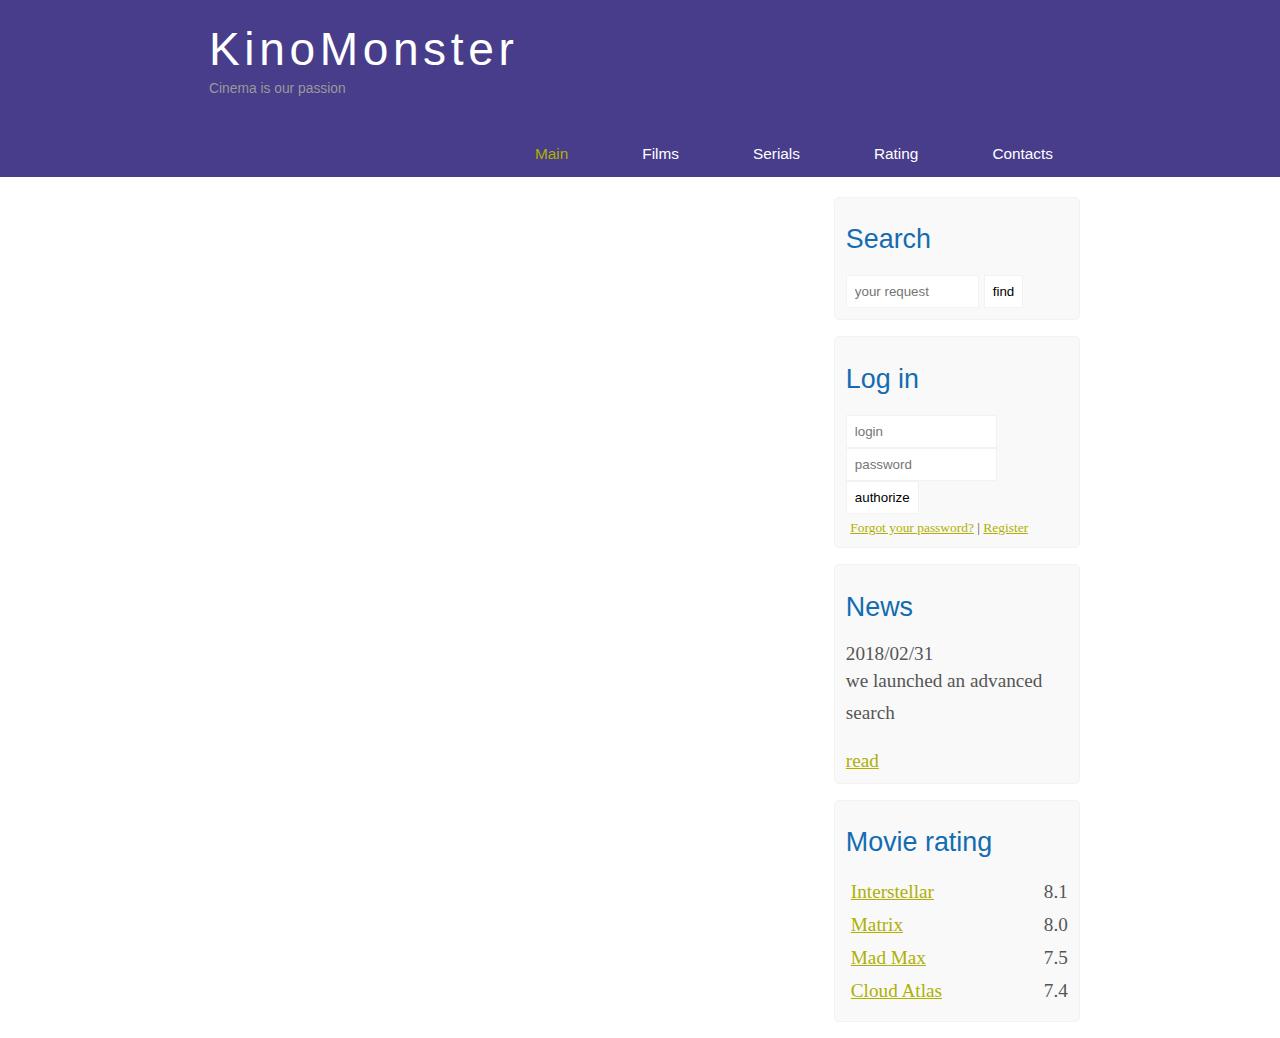
<file: kinomonstr/Index.html>
<!DOCTYPE html>
<html lang="en">

<head>
  <meta charset="UTF-8">
  <meta name="viewport" content="width=device-width, initial-scale=1.0">
  <meta http-equiv="X-UA-Compatible" content="ie=edge">
  <meta name='description' content="Kinomoster - it's a portal about films" />
  <meta name="keywords" content="films, films online, hd" />
  <title>Document</title>
  <link rel="stylesheet" href="assets/css/style.css">
</head>

<body>
  <div class="main">
    <div class="header">
      <div class="logo">
        <div class="logo_text">
          <h1><a href="/">KinoMonster</a></h1>
          <h2>Cinema is our passion </h2>
        </div>
      </div>
      <div class="menubar">
        <ul class="menu">
          <li class="selected"><a href="#">Main</a></li>
          <li><a href="#">Films</a></li>
          <li><a href="#">Serials</a></li>
          <li><a href="#">Rating</a></li>
          <li><a href="#">Contacts</a></li>
        </ul>
      </div>
    </div>
    <div class="site_content">
      <div class="sidebar_container">
        <div class="sidebar">
          <h2>Search</h2>
          <form method="POST" action="#" id="search_form">
            <input type="search" name="search_field" placeholder="your request" />
            <input type="submit" class="btn" value="find" />
          </form>
        </div>
        <div class="sidebar">
          <h2>Log in</h2>
          <form method="POST" action="#" id="login">
            <input type="text" name="login_field" placeholder="login" />
            <input type="password" name="password_field" placeholder="password" />
            <input type="submit" class="btn" value="authorize" />
            <div class="lables_passreg_text">
              <span><a href="#">Forgot your password?</a></span> | <span><a href="#">Register</a></span>
            </div>
          </form>
        </div>
        <div class="sidebar">
          <h2>News</h2>
          <span>2018/02/31</span>
          <p>we launched an advanced search</p>
          <a href="#">read</a>
        </div>
        <div class="sidebar">
          <h2>Movie rating</h2>
          <ul>
            <li><a href="#">Interstellar</a><span class="rating_sidebar">8.1</span></li>
            <li><a href="#">Matrix</a><span class="rating_sidebar">8.0</span></li>
            <li><a href="#">Mad Max</a><span class="rating_sidebar">7.5</span></li>
            <li><a href="#">Cloud Atlas</a><span class="rating_sidebar">7.4</span></li>
          </ul>
        </div>
      </div>
    </div>
  </div>
</body>

</html>
</file>
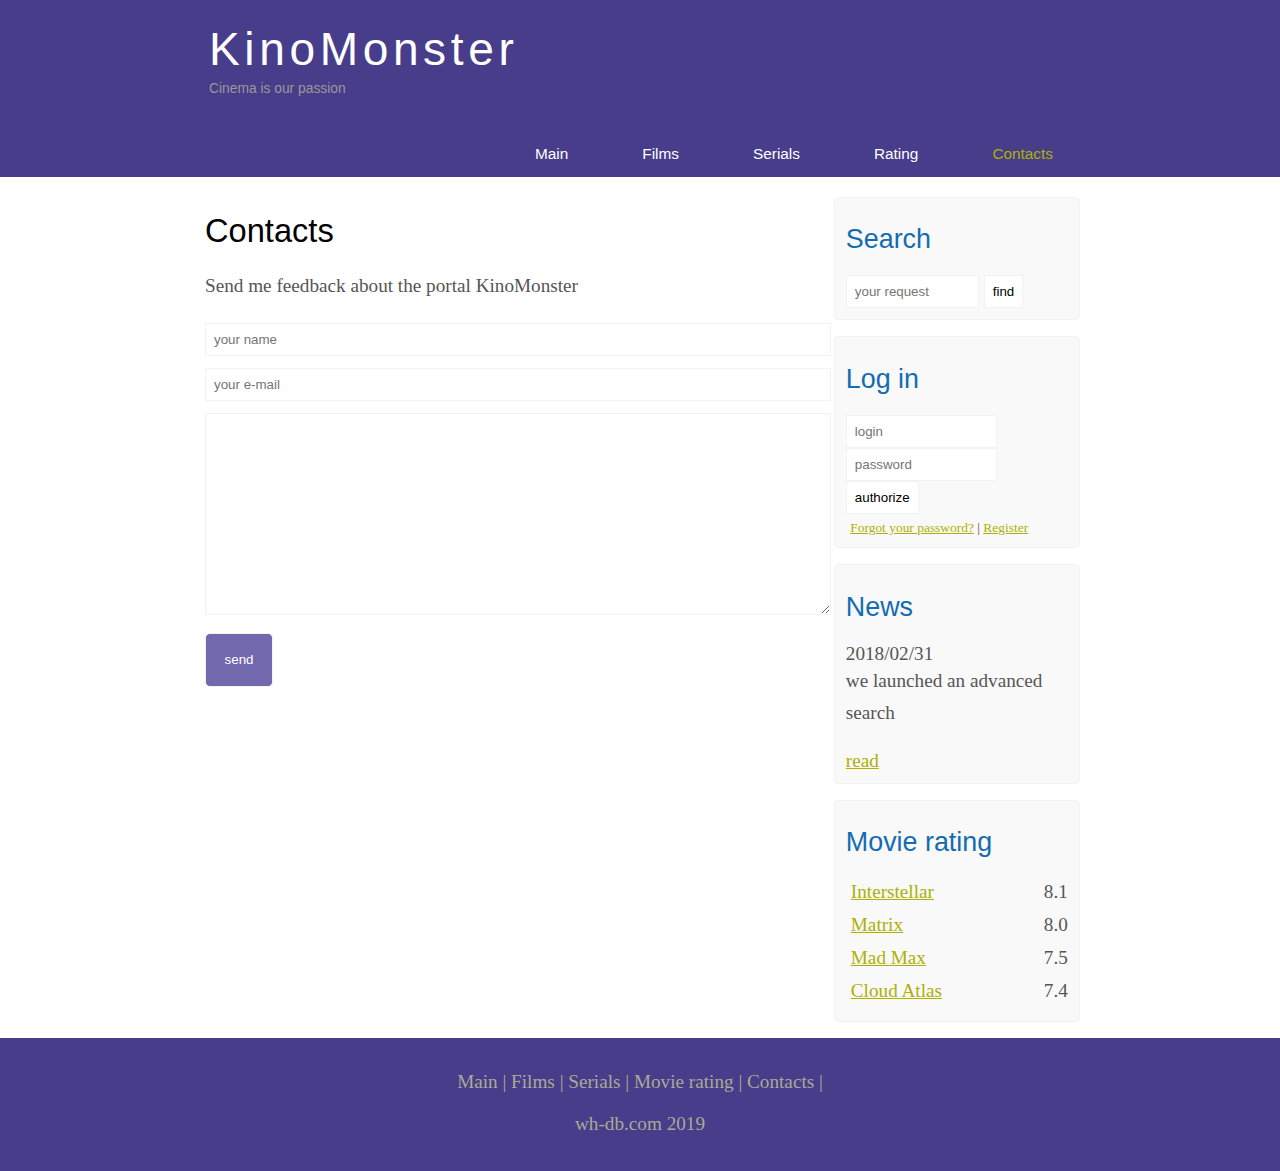
<file: kinomonstr/Contacts.html>
<!DOCTYPE html>
<html lang="en">

<head>
  <meta charset="UTF-8">
  <meta name="viewport" content="width=device-width, initial-scale=1.0">
  <meta http-equiv="X-UA-Compatible" content="ie=edge">
  <meta name='description' content="Kinomoster - it's a portal about films" />
  <meta name="keywords" content="films, films online, hd" />
  <title>Document</title>
  <link rel="stylesheet" href="assets/css/style.css">
</head>

<body>
  <div class="main">
    <div class="header">
      <div class="logo">
        <div class="logo_text">
          <h1><a href="/">KinoMonster</a></h1>
          <h2>Cinema is our passion </h2>
        </div>
      </div>
      <div class="menubar">
          <ul class="menu">
              <li><a href="Index.html">Main</a></li>
              <li><a href="Films.html">Films</a></li>
              <li><a href="#">Serials</a></li>
              <li><a href="Rating.html">Rating</a></li>
              <li class="selected"><a href="Contacts.html">Contacts</a></li>
            </ul>
      </div>
    </div>
    <div class="site_content">
      <div class="sidebar_container">
        <div class="sidebar">
          <h2>Search</h2>
          <form method="POST" action="#" id="search_form">
            <input type="search" name="search_field" placeholder="your request" />
            <input type="submit" class="btn" value="find" />
          </form>
        </div>
        <div class="sidebar">
          <h2>Log in</h2>
          <form method="POST" action="#" id="login">
            <input type="text" name="login_field" placeholder="login" />
            <input type="password" name="password_field" placeholder="password" />
            <input type="submit" class="btn" value="authorize" />
            <div class="lables_passreg_text">
              <span><a href="#">Forgot your password?</a></span> | <span><a href="#">Register</a></span>
            </div>
          </form>
        </div>
        <div class="sidebar">
          <h2>News</h2>
          <span>2018/02/31</span>
          <p>we launched an advanced search</p>
          <a href="#">read</a>
        </div>
        <div class="sidebar">
          <h2>Movie rating</h2>
          <ul>
            <li><a href="Show.html">Interstellar</a><span class="rating_sidebar">8.1</span></li>
            <li><a href="#">Matrix</a><span class="rating_sidebar">8.0</span></li>
            <li><a href="#">Mad Max</a><span class="rating_sidebar">7.5</span></li>
            <li><a href="#">Cloud Atlas</a><span class="rating_sidebar">7.4</span></li>
          </ul>
        </div>
      </div>
      <div class="content">
      
        <h1>Contacts</h1>
        
        <p>Send me feedback about the portal KinoMonster</p>
        <div class="send">
          <form method="post" action="#" id="review">
            <input type="text" name="review_name" placeholder="your name">
            <input type="text" name="review_name" placeholder="your e-mail">
            <textarea name="review_text"></textarea>
            <input type="submit" value="send">
          </form>
        </div>
      </div>
    </div>
    <div class="footer">
      <p>
          <a href="Index.html">Main</a> |
          <a href="Films.html">Films</a> |
          <a href="#">Serials</a> |
          <a href="Rating.html">Movie rating</a> |
          <a href="Contacts.html">Contacts</a> |
      </p>
      <p>wh-db.com 2019</p>
    </div>
  </div>
</body>

</html>
</file>
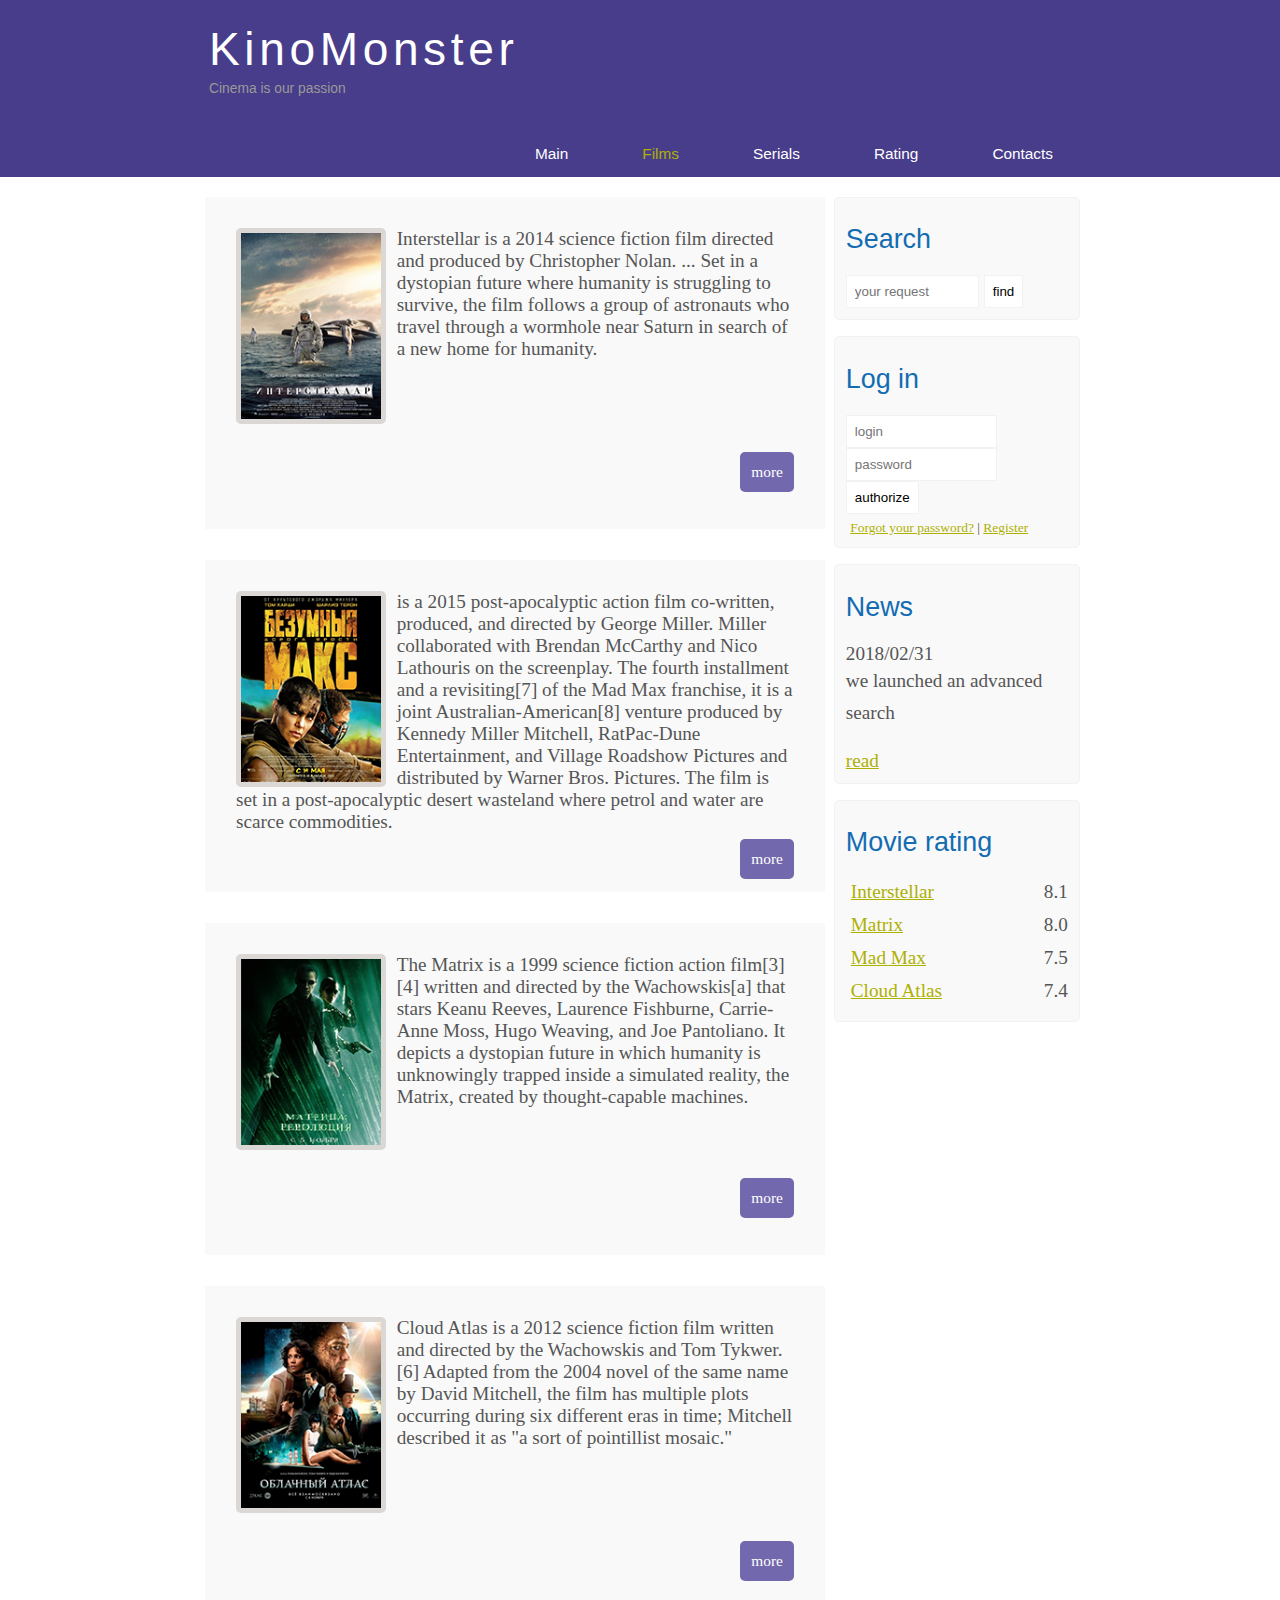
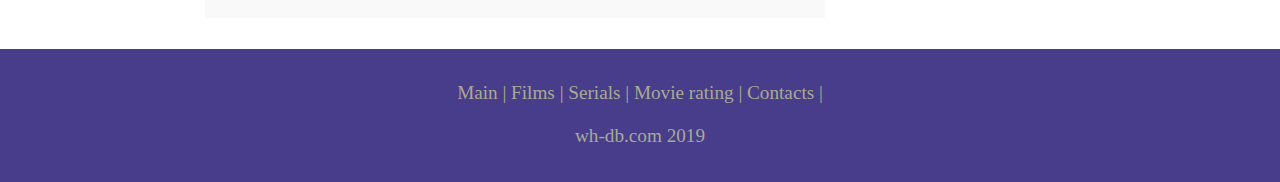
<file: kinomonstr/Films.html>
<!DOCTYPE html>
<html lang="en">

<head>
  <meta charset="UTF-8">
  <meta name="viewport" content="width=device-width, initial-scale=1.0">
  <meta http-equiv="X-UA-Compatible" content="ie=edge">
  <meta name='description' content="Kinomoster - it's a portal about films" />
  <meta name="keywords" content="films, films online, hd" />
  <title>Document</title>
  <link rel="stylesheet" href="assets/css/style.css">
</head>

<body>
  <div class="main">
    <div class="header">
      <div class="logo">
        <div class="logo_text">
          <h1><a href="/">KinoMonster</a></h1>
          <h2>Cinema is our passion </h2>
        </div>
      </div>
      <div class="menubar">
          <ul class="menu">
              <li><a href="Index.html">Main</a></li>
              <li class="selected"><a href="Films.html">Films</a></li>
              <li><a href="#">Serials</a></li>
              <li><a href="Rating.html">Rating</a></li>
              <li><a href="Contacts.html">Contacts</a></li>
            </ul>
      </div>
    </div>
    <div class="site_content">
      <div class="sidebar_container">
        <div class="sidebar">
          <h2>Search</h2>
          <form method="POST" action="#" id="search_form">
            <input type="search" name="search_field" placeholder="your request" />
            <input type="submit" class="btn" value="find" />
          </form>
        </div>
        <div class="sidebar">
          <h2>Log in</h2>
          <form method="POST" action="#" id="login">
            <input type="text" name="login_field" placeholder="login" />
            <input type="password" name="password_field" placeholder="password" />
            <input type="submit" class="btn" value="authorize" />
            <div class="lables_passreg_text">
              <span><a href="#">Forgot your password?</a></span> | <span><a href="#">Register</a></span>
            </div>
          </form>
        </div>
        <div class="sidebar">
          <h2>News</h2>
          <span>2018/02/31</span>
          <p>we launched an advanced search</p>
          <a href="#">read</a>
        </div>
        <div class="sidebar">
          <h2>Movie rating</h2>
          <ul>
            <li><a href="Show.html">Interstellar</a><span class="rating_sidebar">8.1</span></li>
            <li><a href="#">Matrix</a><span class="rating_sidebar">8.0</span></li>
            <li><a href="#">Mad Max</a><span class="rating_sidebar">7.5</span></li>
            <li><a href="#">Cloud Atlas</a><span class="rating_sidebar">7.4</span></li>
          </ul>
        </div>
      </div>
      <div class="content">
        <div class="info_film">
          <img src="assets/img/inter.png" alt="Interstellar">
          Interstellar is a 2014 science fiction film directed and produced by Christopher Nolan. ... Set in a dystopian
          future where humanity is struggling to survive, the film follows a group of astronauts who travel through a
          wormhole near Saturn in search of a new home for humanity.
          <div class="button"><a href="Show.html">more</a></div>
        </div>
        <div class="info_film">
          <img src="assets/img/max.png" alt="Mad Max">
          is a 2015 post-apocalyptic action film co-written, produced, and directed by George Miller. Miller
          collaborated with Brendan McCarthy and Nico Lathouris on the screenplay. The fourth installment and a
          revisiting[7] of the Mad Max franchise, it is a joint Australian-American[8] venture produced by Kennedy
          Miller Mitchell, RatPac-Dune Entertainment, and Village Roadshow Pictures and distributed by Warner Bros.
          Pictures. The film is set in a post-apocalyptic desert wasteland where petrol and water are scarce
          commodities.
          <div class="button"><a href="#">more</a></div>
        </div>
        <div class="info_film">
          <img src="assets/img/matrix.png" alt="The Matrix">
          The Matrix is a 1999 science fiction action film[3][4] written and directed by the Wachowskis[a] that stars
          Keanu Reeves, Laurence Fishburne, Carrie-Anne Moss, Hugo Weaving, and Joe Pantoliano. It depicts a dystopian
          future in which humanity is unknowingly trapped inside a simulated reality, the Matrix, created by
          thought-capable machines.
          <div class="button"><a href="#">more</a></div>
        </div>
        <div class="info_film">
          <img src="assets/img/cloud.png" alt="Cloud Atlas">Cloud Atlas is a 2012 science fiction film written and
          directed by the Wachowskis and Tom Tykwer.[6] Adapted from the 2004 novel of the same name by David Mitchell,
          the film has multiple plots occurring during six different eras in time; Mitchell described it as "a sort of
          pointillist mosaic."
          <div class="button"><a href="#">more</a></div>
        </div>

      </div>
    </div>
    <div class="footer">
      <p>
          <a href="Index.html">Main</a> |
          <a href="Films.html">Films</a> |
          <a href="#">Serials</a> |
          <a href="Rating.html">Movie rating</a> |
          <a href="Contacts.html">Contacts</a> |
      </p>
      <p>wh-db.com 2019</p>
    </div>
  </div>
</body>

</html>
</file>
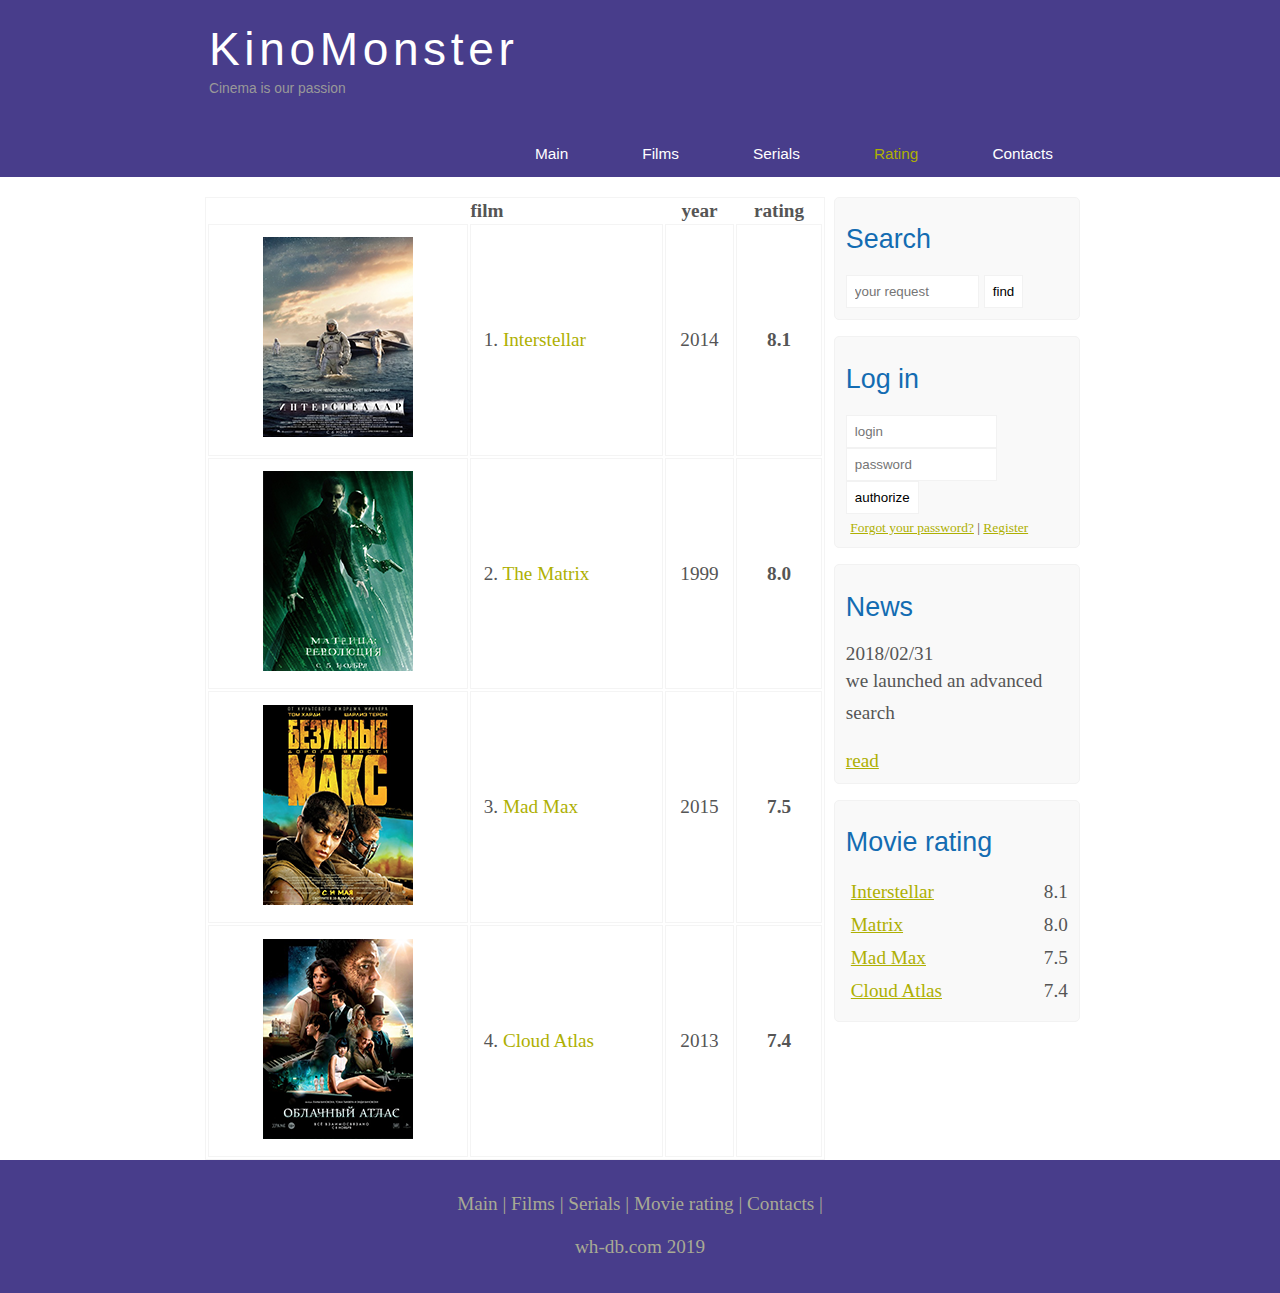
<file: kinomonstr/Rating.html>
<!DOCTYPE html>
<html lang="en">

<head>
  <meta charset="UTF-8">
  <meta name="viewport" content="width=device-width, initial-scale=1.0">
  <meta http-equiv="X-UA-Compatible" content="ie=edge">
  <meta name='description' content="Kinomoster - it's a portal about films" />
  <meta name="keywords" content="films, films online, hd" />
  <title>Document</title>
  <link rel="stylesheet" href="assets/css/style.css">
</head>

<body>
  <div class="main">
    <div class="header">
      <div class="logo">
        <div class="logo_text">
          <h1><a href="/">KinoMonster</a></h1>
          <h2>Cinema is our passion </h2>
        </div>
      </div>
      <div class="menubar">
        <ul class="menu">
          <li><a href="Index.html">Main</a></li>
          <li><a href="Films.html">Films</a></li>
          <li><a href="#">Serials</a></li>
          <li class="selected"><a href="Rating.html">Rating</a></li>
          <li><a href="Contacts.html">Contacts</a></li>
        </ul>
      </div>
    </div>
    <div class="site_content">
      <div class="sidebar_container">
        <div class="sidebar">
          <h2>Search</h2>
          <form method="POST" action="#" id="search_form">
            <input type="search" name="search_field" placeholder="your request" />
            <input type="submit" class="btn" value="find" />
          </form>
        </div>
        <div class="sidebar">
          <h2>Log in</h2>
          <form method="POST" action="#" id="login">
            <input type="text" name="login_field" placeholder="login" />
            <input type="password" name="password_field" placeholder="password" />
            <input type="submit" class="btn" value="authorize" />
            <div class="lables_passreg_text">
              <span><a href="#">Forgot your password?</a></span> | <span><a href="#">Register</a></span>
            </div>
          </form>
        </div>
        <div class="sidebar">
          <h2>News</h2>
          <span>2018/02/31</span>
          <p>we launched an advanced search</p>
          <a href="#">read</a>
        </div>
        <div class="sidebar">
          <h2>Movie rating</h2>
          <ul>
            <li><a href="Show.html">Interstellar</a><span class="rating_sidebar">8.1</span></li>
            <li><a href="#">Matrix</a><span class="rating_sidebar">8.0</span></li>
            <li><a href="#">Mad Max</a><span class="rating_sidebar">7.5</span></li>
            <li><a href="#">Cloud Atlas</a><span class="rating_sidebar">7.4</span></li>
          </ul>
        </div>
      </div>
      <div class="content">
      
        <table>
          <tr>
            <th></th>
            <th>film</th>
            <th class="center">year</th>
            <th class="center">rating</th>
          </tr>
          <tr>
            <td class="center"><img src="assets/img/inter.png" alt="Interstellar"></td>
            <td>1. <a href="Show.html">Interstellar</a></td>
            <td class="center">2014</td>
            <td class="center rating">8.1</td>
          </tr>
          <tr>
              <td class="center"><img src="assets/img/matrix.png" alt="matrix"></td>
              <td>2. <a href="#">The Matrix</a></td>
              <td class="center">1999</td>
              <td class="center rating">8.0</td>
            </tr>
            <tr>
                <td class="center"><img src="assets/img/max.png" alt="MadMax"></td>
                <td>3. <a href="#">Mad Max</a></td>
                <td class="center">2015</td>
                <td class="center rating">7.5</td>
              </tr>
              <tr>
                  <td class="center"><img src="assets/img/cloud.png" alt="Cloud Atlas"></td>
                  <td>4. <a href="#">Cloud Atlas</a></td>
                  <td class="center">2013</td>
                  <td class="center rating">7.4</td>
                </tr>
        </table>
      </div>
    </div>
    <div class="footer">
      <p>
        <a href="Index.html">Main</a> |
        <a href="Films.html">Films</a> |
        <a href="#">Serials</a> |
        <a href="Rating.html">Movie rating</a> |
        <a href="Contacts.html">Contacts</a> |
      </p>
      <p>wh-db.com 2019</p>
    </div>
  </div>
</body>

</html>
</file>
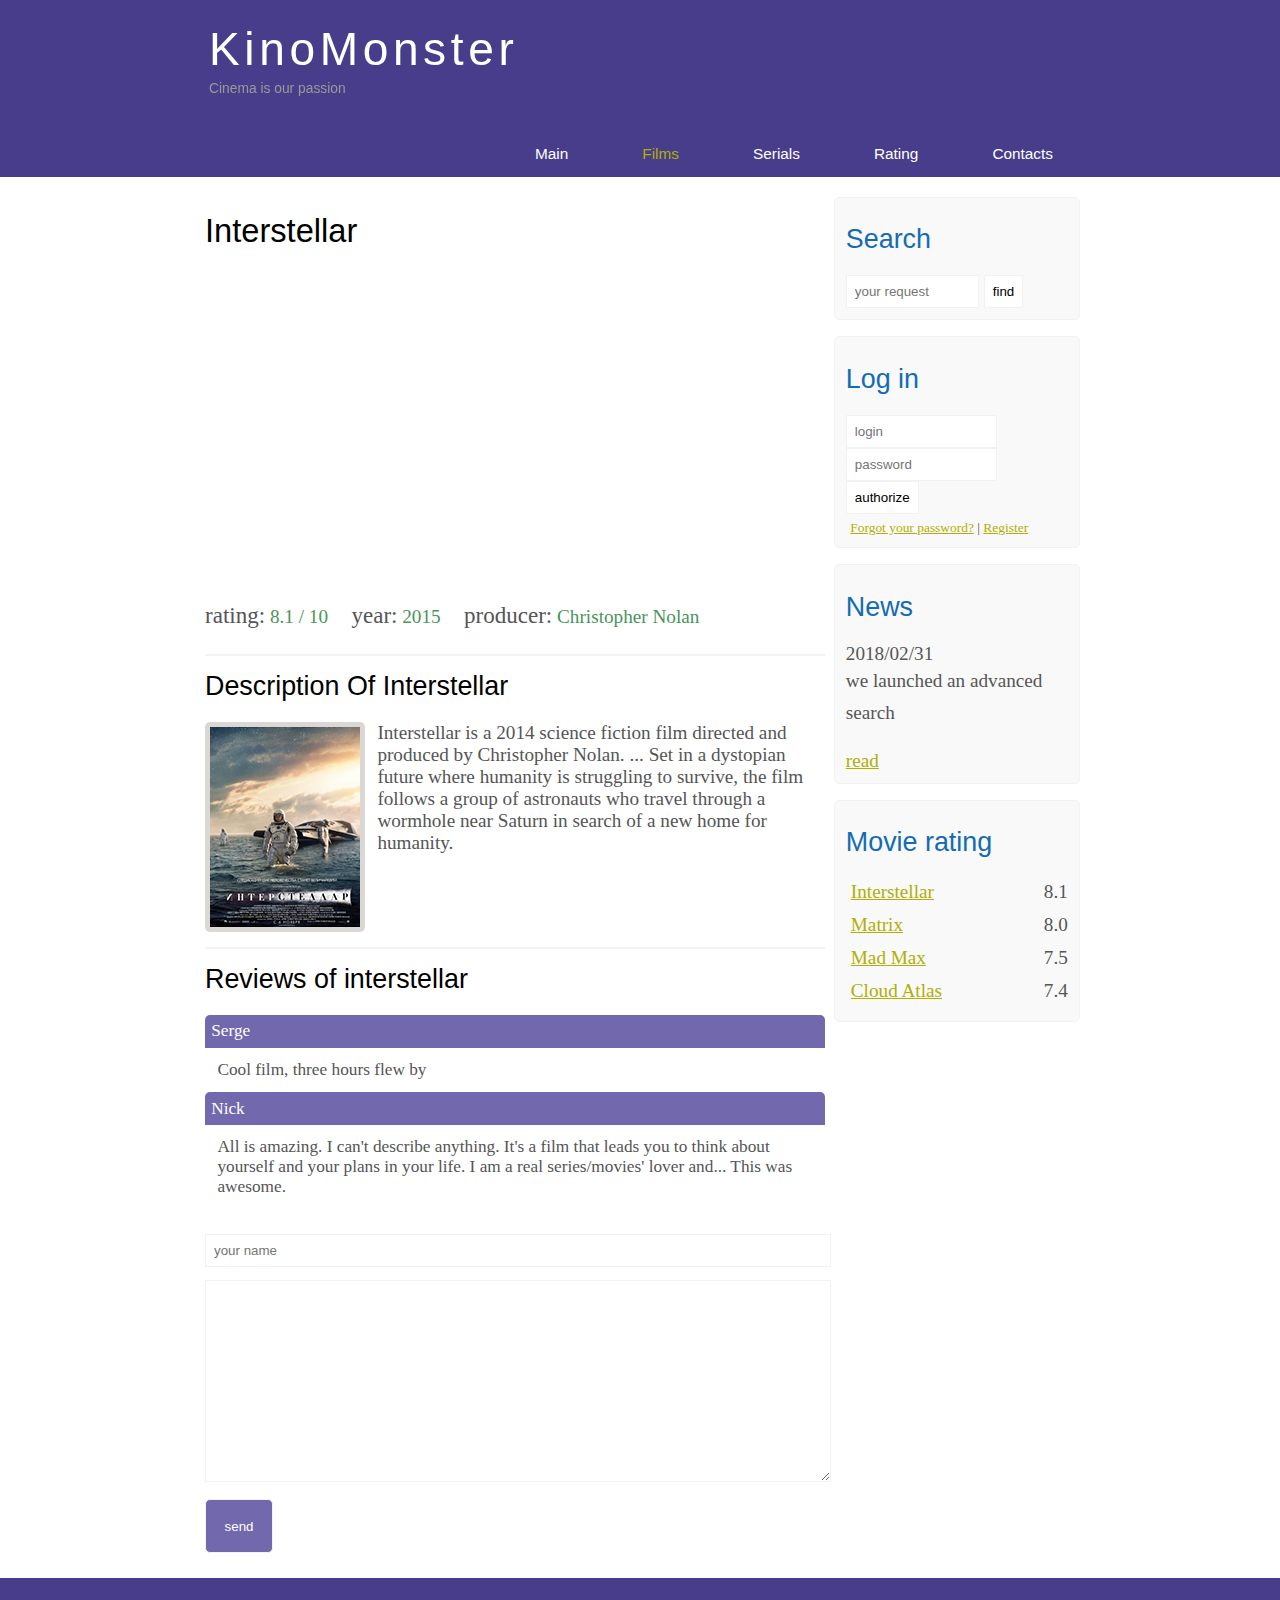
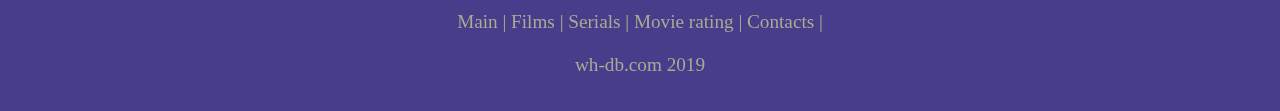
<file: kinomonstr/Show.html>
<!DOCTYPE html>
<html lang="en">

<head>
  <meta charset="UTF-8">
  <meta name="viewport" content="width=device-width, initial-scale=1.0">
  <meta http-equiv="X-UA-Compatible" content="ie=edge">
  <meta name='description' content="Kinomoster - it's a portal about films" />
  <meta name="keywords" content="films, films online, hd" />
  <title>Document</title>
  <link rel="stylesheet" href="assets/css/style.css">
</head>

<body>
  <div class="main">
    <div class="header">
      <div class="logo">
        <div class="logo_text">
          <h1><a href="/">KinoMonster</a></h1>
          <h2>Cinema is our passion </h2>
        </div>
      </div>
      <div class="menubar">
          <ul class="menu">
              <li><a href="Index.html">Main</a></li>
              <li class="selected"><a href="Films.html">Films</a></li>
              <li><a href="#">Serials</a></li>
              <li><a href="Rating.html">Rating</a></li>
              <li><a href="Contacts.html">Contacts</a></li>
            </ul>
      </div>
    </div>
    <div class="site_content">
      <div class="sidebar_container">
        <div class="sidebar">
          <h2>Search</h2>
          <form method="POST" action="#" id="search_form">
            <input type="search" name="search_field" placeholder="your request" />
            <input type="submit" class="btn" value="find" />
          </form>
        </div>
        <div class="sidebar">
          <h2>Log in</h2>
          <form method="POST" action="#" id="login">
            <input type="text" name="login_field" placeholder="login" />
            <input type="password" name="password_field" placeholder="password" />
            <input type="submit" class="btn" value="authorize" />
            <div class="lables_passreg_text">
              <span><a href="#">Forgot your password?</a></span> | <span><a href="#">Register</a></span>
            </div>
          </form>
        </div>
        <div class="sidebar">
          <h2>News</h2>
          <span>2018/02/31</span>
          <p>we launched an advanced search</p>
          <a href="#">read</a>
        </div>
        <div class="sidebar">
          <h2>Movie rating</h2>
          <ul>
            <li><a href="Show.html">Interstellar</a><span class="rating_sidebar">8.1</span></li>
            <li><a href="#">Matrix</a><span class="rating_sidebar">8.0</span></li>
            <li><a href="#">Mad Max</a><span class="rating_sidebar">7.5</span></li>
            <li><a href="#">Cloud Atlas</a><span class="rating_sidebar">7.4</span></li>
          </ul>
        </div>
      </div>
      <div class="content">
        <h1>Interstellar</h1>

        <iframe width="560" height="315" src="https://www.youtube.com/embed/zSWdZVtXT7E" frameborder="0"
          allow="accelerometer; autoplay; encrypted-media; gyroscope; picture-in-picture" allowfullscreen></iframe>
        <div class="info_film_page">
          <span class="label">rating:</span> <span class="value">8.1 / 10</span>
          <span class="label">year:</span> <span class="value">2015</span>
          <span class="label">producer:</span> <span class="value">Christopher Nolan</span>
        </div>
        <hr>
        <h2>Description Of Interstellar</h2>
        <div class="description_film">
          <img src="assets/img/inter.png" alt="Interstellar">
          Interstellar is a 2014 science fiction film directed and produced by Christopher Nolan. ... Set in a dystopian
          future where humanity is struggling to survive, the film follows a group of astronauts who travel through a
          wormhole near Saturn in search of a new home for humanity.
        </div>
        <hr>
        <h2>Reviews of interstellar</h2>
        <div class="reviews">
          <div class="review_name">Serge</div>
          <div class="review_text">Cool film, three hours flew by</div>
          <div class="review_name">Nick</div>
          <div class="review_text">All is amazing. I can't describe anything. It's a film that leads you to think about
            yourself and your plans in your life. I am a real series/movies' lover and... This was awesome.</div>
        </div>
        <div class="send">
          <form method="post" action="#" id="reviewe">
            <input type="text" name="review_name" placeholder="your name">
            <textarea name="review_text"></textarea>
            <input type="submit" value="send">
          </form>
        </div>
      </div>
    </div>
    <div class="footer">
      <p>
          <a href="Index.html">Main</a> |
          <a href="Films.html">Films</a> |
          <a href="#">Serials</a> |
          <a href="Rating.html">Movie rating</a> |
          <a href="Contacts.html">Contacts</a> |
      </p>
      <p>wh-db.com 2019</p>
    </div>
  </div>
</body>

</html>
</file>
<file: kinomonstr/assets/css/style.css>
* {
  margin: 0;
  padding: 0;
}

body {
  font-size: 1.2em;
  background-color: #fff;
  color: #555;
}

p {
  padding: 0 0 20px 0;
  line-height: 1.7em;
}

input[type="text"],
input[type="password"],
input[type="search"] {
  color: #5d5d5d;
  width: 60%;
  padding: 8px;
}

input,
textarea {
  outline: none;
  border: none;
  border: solid 1px #f2f2f2;
}

h1,
h2 {
  font: normal 170% 'century gothic', arial;
  margin: 0 0 15px 0;
  padding: 15px 0 5px 0;
  color: #000;
}

h2 {
  font-size: 140%;
}

a,
a:hover {
  outline: none;
  text-decoration: underline;
  color: #aeb002;
}

ul {
  margin: 2px 0 22px 17px;
}

ul li {
  margin: 0 0 6px 0;
  padding: 0 0 4px 5px;
  line-height: 1.5em;
}


.header {
  background-color: darkslateblue;
  height: 177px;
  font-size: 0.8em;
  margin-left: 0px;
  margin-right: 0px;
  min-width: 900px;
}

.main,
.logo,
.menubar,
.site_content,
.footer {
  margin-left: auto;
  margin-right: auto;
}

.logo {
  width: 880px;
  padding-bottom: 40px;
}

.logo h1,
.logo h2 {
  font: normal 300% 'century gothic', arial, sans-serif;
  margin: 0 0 0 9px;
}

.logo_text h1,
.logo_text h1 a,
.logo_text h1 a:hover {
  padding: 22px 0 0 0;
  color: #fff;
  letter-spacing: 0.1em;
  text-decoration: none;
}

.logo_text h2 {
  font-size: 0.9em;
  padding: 4px 0 0 0;
  color: #999;
}

.menubar {
  width: 900px;
  height: 46px;
}

ul.menu {
  float: right;
}

ul.menu li {
  float: left;
  padding: 0 0 0 9px;
  list-style: none;
  margin: 1px 2px 0 0;
}

ul.menu li a {
  font: normal 100% 'trebuchet ms', sans-serif;
  display: block;
  height: 20px;
  padding: 6px 35px 5px 28px;
  color: #fff;
  text-decoration: none;
}

ul.menu li.selected a {
  color: #aeb002;
}

ul.menu li a:hover {
  color: #e4ec04;
}

hr {
  border: solid 1px #f3f3f3;
}

.site_content {
  width: 880px;
  overflow: hidden;
  margin: 20px auto 0 auto;
  background-color: white;
}

.sidebar_container {
  float: right;
  ;
  width: 224px;
}

.sidebar {
  float: right;
  width: 222px;
  padding: 5%;
  margin: 0 0 16px 0;
  border: solid 1px #f2f2f2;
  border-radius: 5px;
  background-color: #f9f9f9;
}

.btn {
  padding: 8px;
  background-color: white;
  cursor: pointer;
}

.sidebar h2 {
  color: #136cb2;
}

.lables_passreg_text {
  font-size: 0.7em;
  margin-top: 3%;
  margin-left: 2%;
}

.sidebar ul {
  margin: 0;
}

.sidebar ul li {
  list-style-type: none;
  margin: 0 0 0 0;
}

.sidebar .rating_sidebar {
  float: right;
}


.content {
  text-align: left;
  width: 620px;
  padding: 0 0 0 5px;
  float: left;
}

.content a {
  text-decoration: none;
}

.films_block {
  margin-bottom: 5%;
}

.films_block img {
  border-radius: 5px;
  border: solid 5px #dad7d5;
  width: 22%;
}

.posts .posts_content {
  font-size: 0.8em;
}

.info_film_page {
  margin-top: 2%;
  margin-bottom: 4%;
}

.info_film_page .label {
  font-size: 1.2em;
}

.info_film_page .value {
  font-size: 1em;
  color: #49945a;
  margin-right: 3%;
}

.description_film {
  margin-bottom: 15%;
}

.description_film img {
  float: left;
  margin-right: 2%;
  border-radius: 5px;
  border: solid 5px #dad7d5;
}

.reviews {
  margin-bottom: 4%;
  font-size: 0.9em;
}

.reviews .review_name {
  background-color: #7268ad;
  color: white;
  padding: 1%;
  border-top-left-radius: 5px;
  border-top-right-radius: 5px;
}

.reviews .review_text {
  padding: 2% 0 2% 2%;
}

.send {
  margin-bottom: 4%;
}

.send input[type="text"],
textarea {
  border: solid 1p #c3c3c3;
  margin-bottom: 2%;
}

.send input[type="text"] {
  width: 98%;
}

.send textarea {
  width: 624px;
  height: 200px;
}

.send input[type="submit"] {
  background-color: #7268ad;
  padding: 3%;
  color: white;
  border-radius: 5px;
}

.info_film {
  margin-bottom: 5%;
  background-color: #f9f9f9;
  padding: 5%;
  height: 270px;
}

.info_film img {
  float: left;
  margin-right: 2%;
  border-radius: 5px;
  border: solid 5px #dad7d5;
  width: 25%;
}

.button {
  background-color: #7268ad;
  padding: 2%;
  color: white;
  border-radius: 5px;
  float: right;
  margin-top: 5%;
  clear: both;
  font-size: 0.8em;
}

.button a {
  color: white;
}

table {
  width: 100%;
  border: solid 1px #f4f4f4;
}

td {
  padding: 2%;
  border: solid 1px #f4f4f4;
}

td image {
  width: 60px;
  vertical-align: middle;
}

.center {
  text-align: center;
}

.rating {
  font-weight: bold;
}

.footer {
  width: 100%;
  height: 100px;
  padding: 28px 0 5px 0;
  text-align: center;
  background-color: darkslateblue;
  color: #a8aa94;
  margin-left: 0px;
  margin-right: 0px;
  min-width: 900px;
}

.footer a {
  color: #a8aa94;
  text-decoration: none;
}

.footer a:hover {
  color: #fff;
  text-decoration: none;
}

.footer p {
  padding: 0 0 10px 0;
}
</file>
